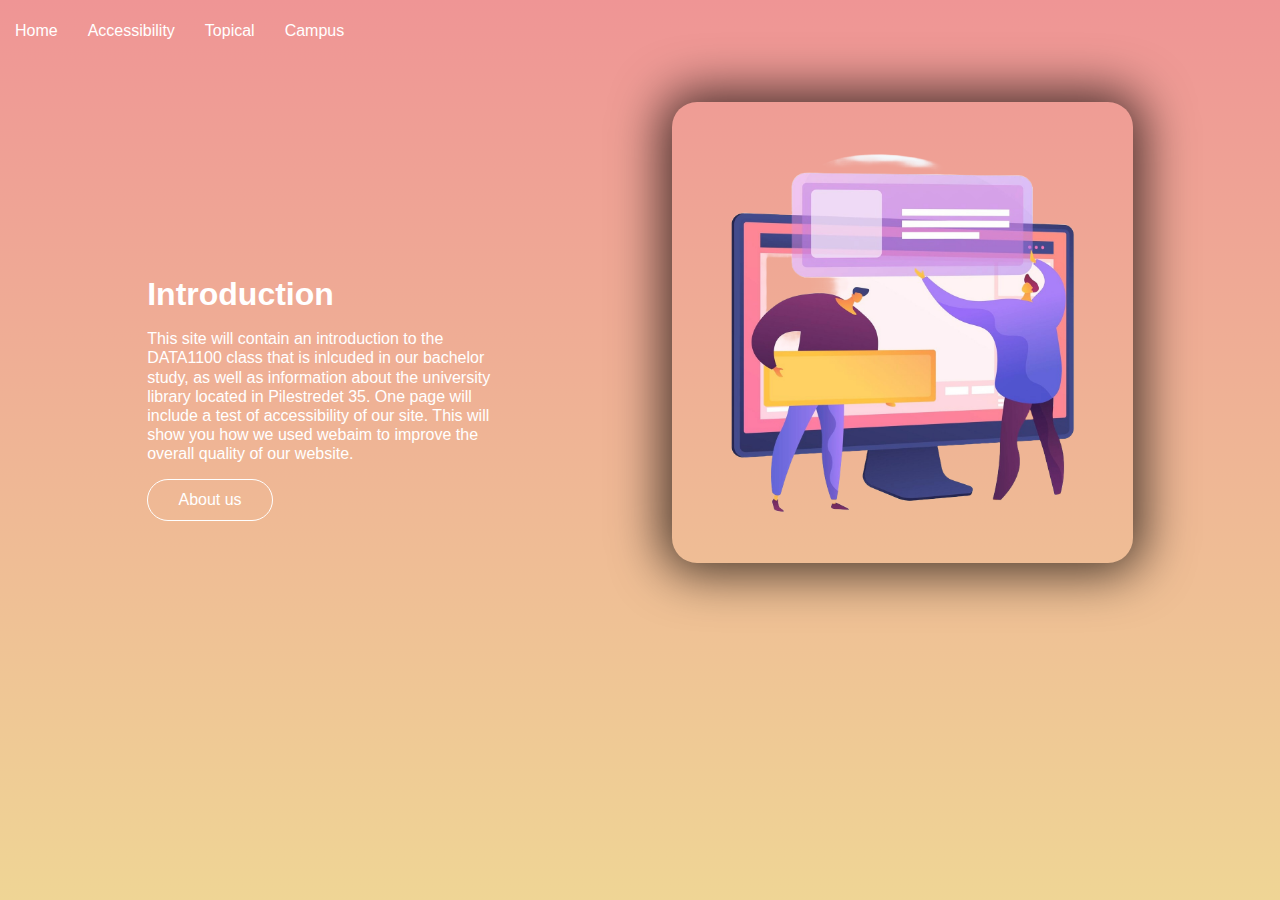
<file: exam-final/index.html>
<!DOCTYPE html>
<html lang="en">
<head>
    <meta charset="UTF-8"><!--Sets the charachter set to the default UTF-8-->
    <meta name="viewport" content="width=device-width, initial-scale=1.0"><!--The area where the content can be seen, by default sets the width to the device width and the zoom to 1. -->
    <link rel="stylesheet" href="style/style.css" type="text/css"><!--Links the html to css-->
    <link rel="stylesheet" href="https://fonts.googleapis.com/css2?family=Material+Symbols+Sharp:opsz,wght,FILL,GRAD@20..48,100..700,0..1,-50..200" /> <!--link to google symbols, used for menu symbol in top right corner that appears when page shrinks-->

    <title>Introduction</title>
</head>
<body>
    <div class="container"> <!--Container used on each page apart from accessibility page that stores each pages content-->
        <div class="Header"> <!--Header that stores navigation menu/bar-->
            <nav><!--nav element used to make the navigation bar on the top of our page-->
                <ul class="navigation-list"><!--unordered list to make a list of the topics in teh nav bar-->
                    <!--each list element is a link to another page-->
                    <li><a class="nav-link" href="index.html">Home</a></li> 
                    <li><a class="nav-link" href="secondary/accessibility.html">Accessibility</a></li>
                    <li><a class="nav-link" href="secondary/topical.html">Topical</a></li>
                    <li><a class="nav-link" href="secondary/campus.html">Campus</a></li>
                </ul>
                
            </nav>
            <div class="dropdown-menu"> <!--dropdown menu that replaces navigation bar over ^ with a dropdown menu when screen shrinks-->
                <button class="dropdown-button">Menu</button>
                <div class="dropdown-links">
                    <a href="index.html">Home</a>
                    <a href="secondary/accessibility.html">Accessibility</a>
                    <a href="secondary/topical.html">Topical</a>
                    <a href="secondary/campus.html">Campus</a>
                </div>
            </div>
            
            
        </div>
        <div class="content-box1"> <!--Content box 1 that stores left side of page-->
            <div class="intro-content">
                <h1 class="intro-header">Introduction</h1>
                <p class="intro-text">
                    This site will contain an introduction to the DATA1100 class that is inlcuded in our bachelor study, as well as information about the university library 
                    located in Pilestredet 35. One page will include a test of accessibility of our site. This will show you how we used webaim to improve the overall quality of our website. 
                </p>
                <div class="button">About us</div>
            </div>
            
        </div>
        <div class="content-box2"><!--Content box 2 that stores right side of page-->
            <img src="images/intro.png" alt="Photo: vectorjuice" class="intro-image"/> <!--Alternate text that shows image source--><!--https://www.freepik.com/free-vector/website-interface-development-planning-devops-team-flat-characters-working-ui-ux-content-design-computer-software-creation-web-development_12083105.htm#query=website%20introduction&position=0&from_view=search&track=ais&uuid=03e8c60c-3204-43dd-8f77-2a5dcf0f899b-->
        </div>
      </div>
</body>
</html>
</file>
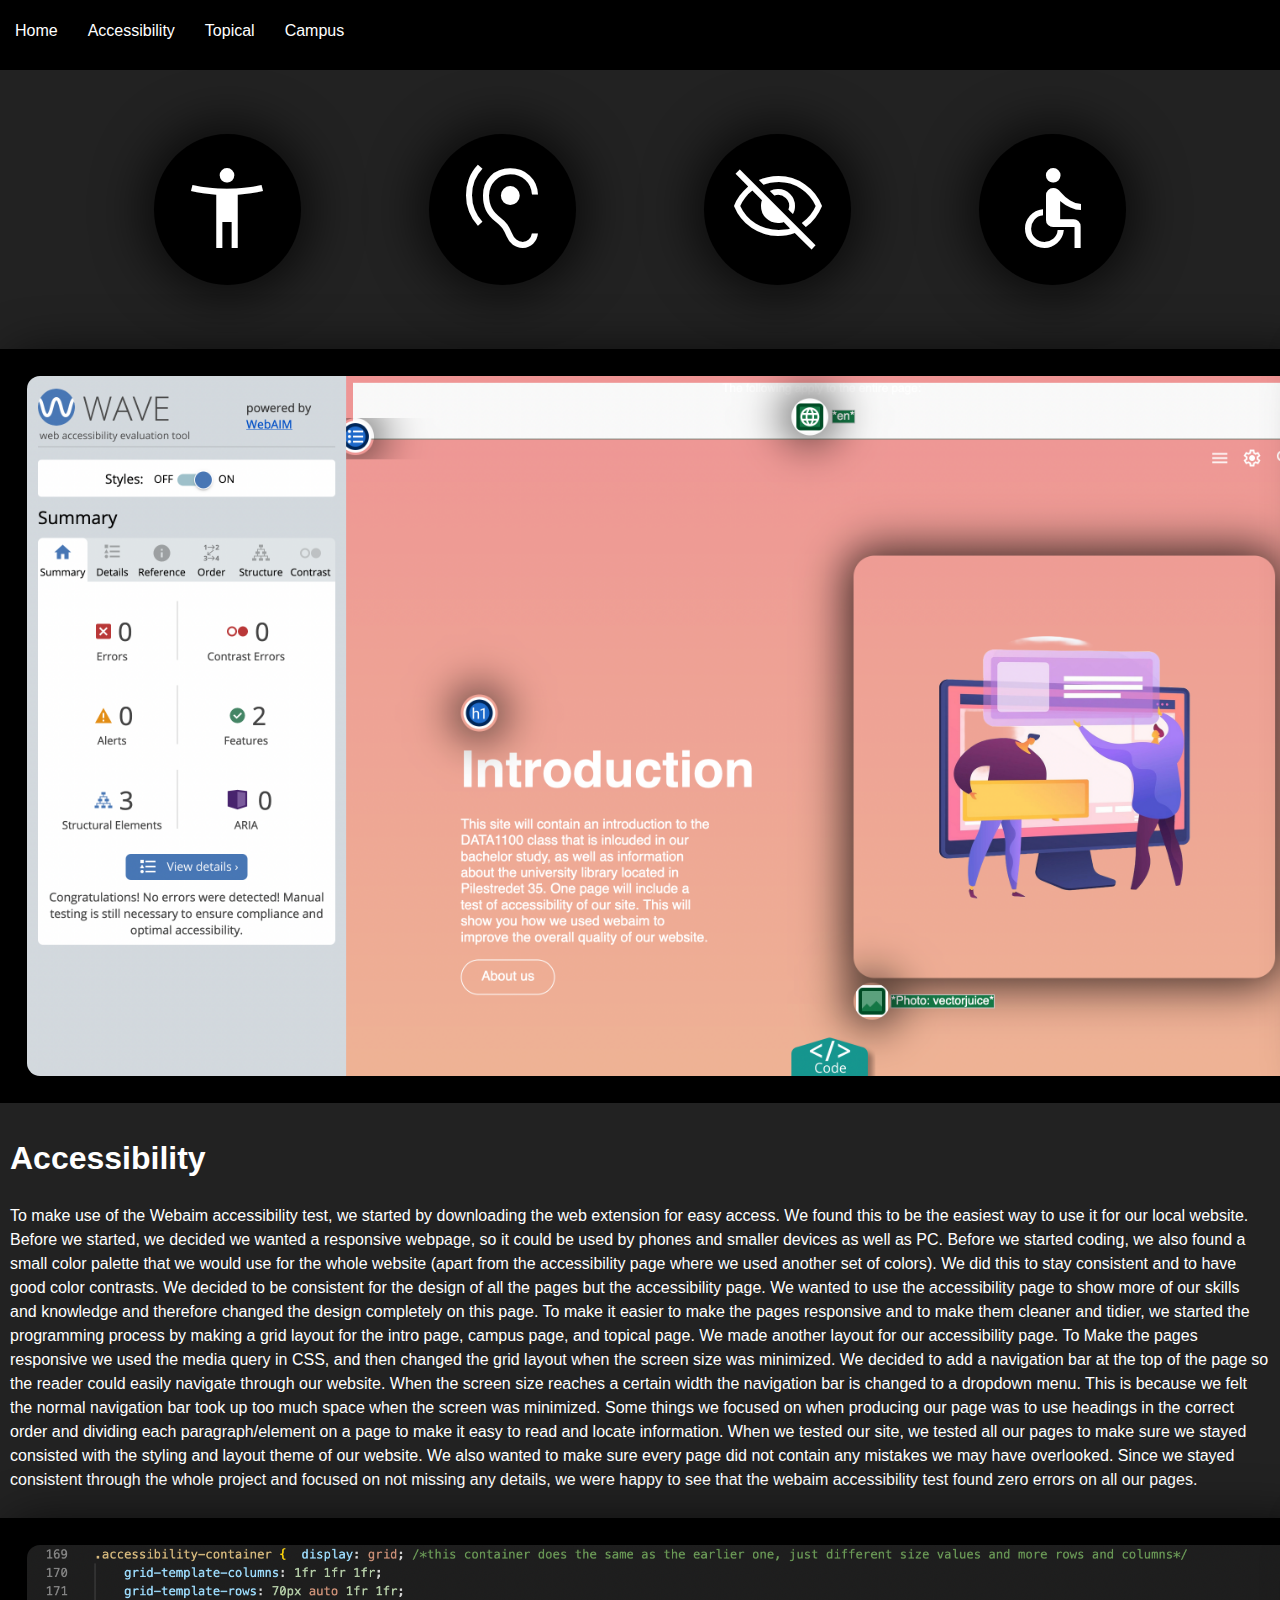
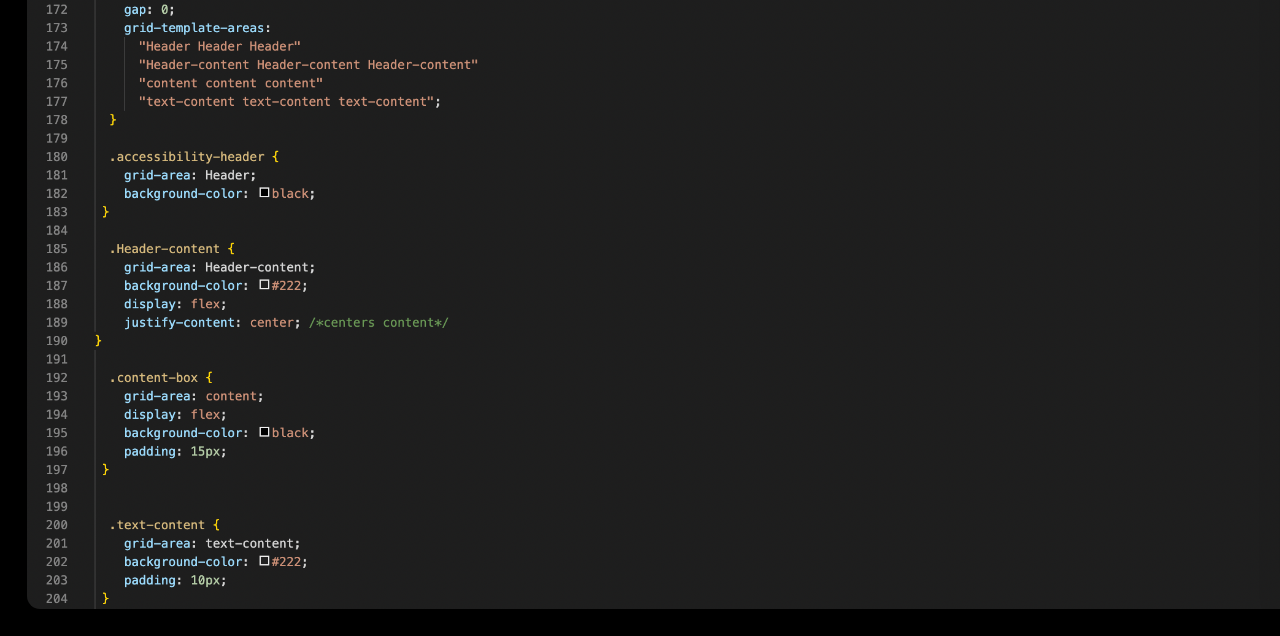
<file: exam-final/secondary/accessibility.html>
<!DOCTYPE html>
<html lang="en">
<head>
    <meta charset="UTF-8">
    <meta name="viewport" content="width=device-width, initial-scale=1.0">
    <link rel="stylesheet" href="../style/style.css" type="text/css">
    <link rel="stylesheet" href="https://fonts.googleapis.com/css2?family=Material+Symbols+Outlined:opsz,wght,FILL,GRAD@20..48,100..700,0..1,-50..200" /><!--Link to google symbols used in the HEader-content class-->    
    <title>Accessibility</title>
</head>
<body>
    <div class="accessibility-container"> <!--Container that stores all content on this page-->
        <div class="accessibility-header"> <!--Header that stores navigation menu/bar-->
            <nav><!--nav element used to make the navigation bar on the top of our page-->
                <ul class="navigation-list"><!--unordered list to make a list of the topics in teh nav bar-->
                    <li><a class="nav-link" href="../index.html">Home</a></li>
                    <li><a class="nav-link" href="accessibility.html">Accessibility</a></li>
                    <li><a class="nav-link" href="topical.html">Topical</a></li>
                    <li><a class="nav-link" href="campus.html">Campus</a></li>
                </ul>
                
            </nav>
            <div class="dropdown-menu">
                <button class="dropdown-button">Menu</button>
                <div class="dropdown-links">
                    <a href="../index.html">Home</a>
                    <a href="accessibility.html">Accessibility</a>
                    <a href="topical.html">Topical</a>
                    <a href="campus.html">Campus</a>
                </div>
            </div>
            
        </div>
        <div class="Header-content"> <!--container for header content, stores icons for accessibility (decoration)-->
            <!--Google icons, https://fonts.google.com/icons-->
            <div class="accessibility-icon">
                <span class="material-symbols-outlined">accessibility_new</span> <!--From googles symbols page, class shows what type of symbol (outlined), text shows what symbol is used -->
            </div>
            <div class="accessibility-icon">
                <span class="material-symbols-outlined">hearing</span>
            </div>
            <div class="accessibility-icon">
                <span class="material-symbols-outlined">visibility_off</span>
            </div>
            <div class="accessibility-icon">
                <span class="material-symbols-outlined">accessible</span>
            </div>
        </div>
        <div class="content-box">
            <img src="../images/webaim1.png" alt="Photo: Screenshot1" class="accessibility-image"/> <!--Image, alt: alternate text for Photo, shows source-->
            <img src="../images/webaim2.png" alt="Photo: Screenshot2" class="accessibility-image"/>
            <img src="../images/webaim3.png" alt="Photo: Screenshot3" class="accessibility-image"/>
        </div>
        
        <div class="text-content">  
            <h1>Accessibility</h1>
            <p>
                To make use of the Webaim accessibility test, we started by downloading the web extension for easy access. We found this to be the easiest way to use it for our local website. Before we started,
                 we decided we wanted a responsive webpage, so it could be used by phones and smaller devices as well as PC. Before we started coding, we also found a small color palette that we would use for 
                the whole website (apart from the accessibility page where we used another set of colors). We did this to stay consistent and to have good color contrasts. We decided to be consistent for the design 
                of all the pages but the accessibility page.  We wanted to use the accessibility page to show more of our skills and knowledge and therefore changed the design completely on this page. To make it easier 
                to make the pages responsive and to make them cleaner and tidier, we started the programming process by making a grid layout for the intro page, campus page, and topical page. We made another layout 
                for our accessibility page. To Make the pages responsive we used the media query in CSS, and then changed the grid layout when the screen size was minimized. We decided to add a navigation bar at the 
                top of the page so the reader could easily navigate through our website. When the screen size reaches a certain width the navigation bar is changed to a dropdown menu. This is because we felt the normal 
                navigation bar took up too much space when the screen was minimized. Some things we focused on when producing our page was to use headings in the correct order and dividing each paragraph/element on a 
                page to make it easy to read and locate information. When we tested our site, we tested all our pages to make sure we stayed consisted with the styling and layout theme of our website. We also wanted 
                to make sure every page did not contain any mistakes we may have overlooked. Since we stayed consistent through the whole project and focused on not missing any details, we were happy to see that the 
                webaim accessibility test found zero errors on all our pages. 
            </p>
        </div>
        <div class="code-image">
            <img src="../images/accessibility-container.jpg">
            <img src="../images/container.png">
            <img src="../images/media-query.png">
        </div>
      </div>
</body>
</html>
</file>
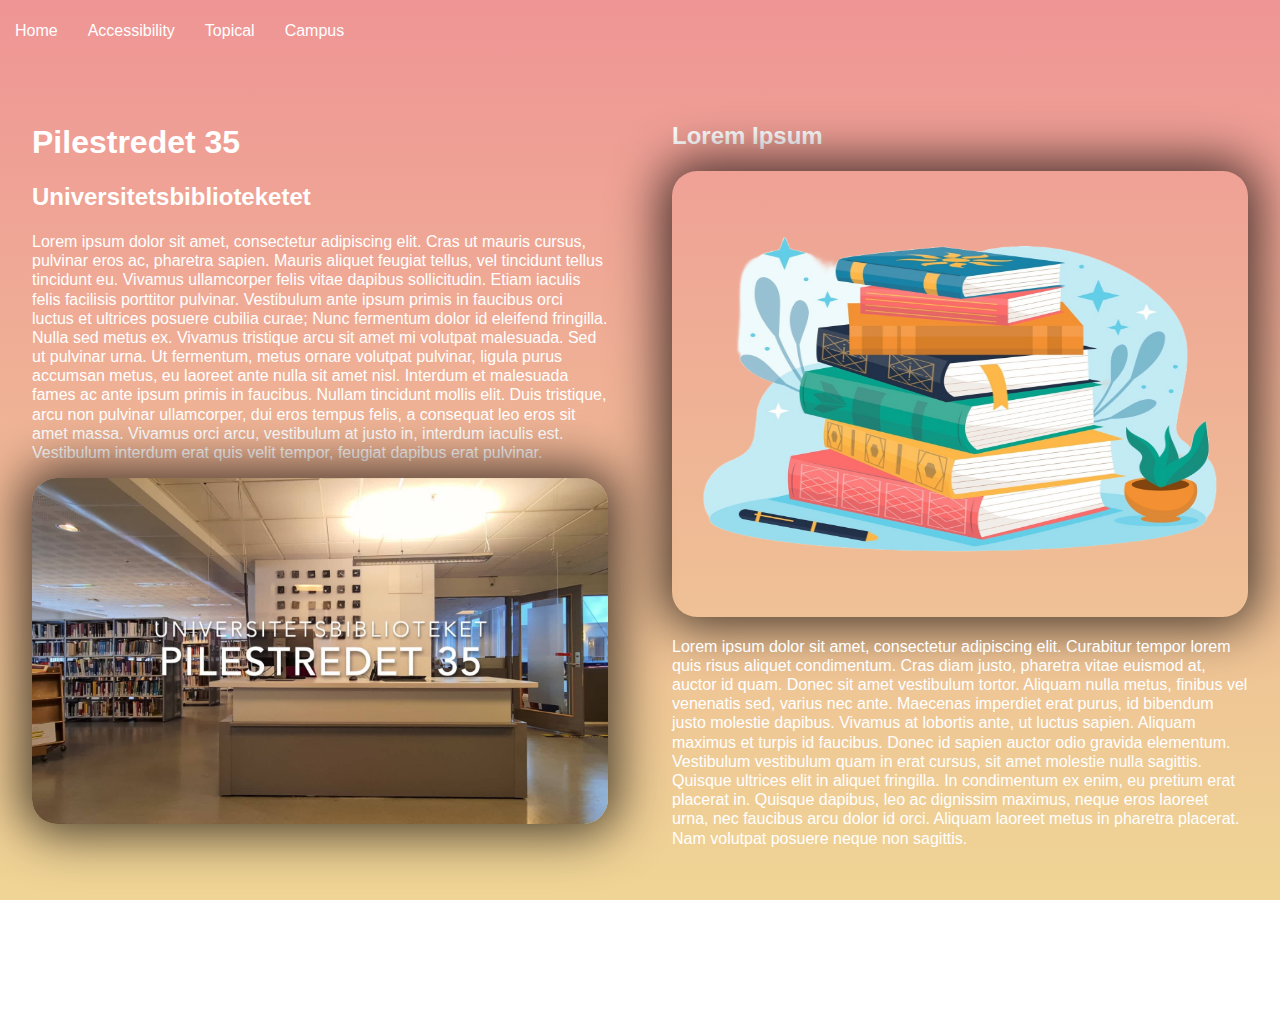
<file: exam-final/secondary/campus.html>
<!DOCTYPE html>
<html lang="en">
<head>
    <meta charset="UTF-8">
    <meta name="viewport" content="width=device-width, initial-scale=1.0">
    <link rel="stylesheet" href="../style/style.css" type="text/css">
    <title>Campus</title>
</head>
<body>
    <div class="container">
        <div class="Header">
            <nav><!--nav element used to make the navigation bar on the top of our page-->
                <ul class="navigation-list"><!--unordered list to make a list of the topics in teh nav bar-->
                    <li><a class="nav-link" href="../index.html">Home</a></li>
                    <li><a class="nav-link" href="accessibility.html">Accessibility</a></li>
                    <li><a class="nav-link" href="topical.html">Topical</a></li>
                    <li><a class="nav-link" href="campus.html">Campus</a></li>
                </ul>
                
            </nav>
            <div class="dropdown-menu">
                <button class="dropdown-button">Menu</button>
                <div class="dropdown-links">
                    <a href="../index.html">Home</a>
                    <a href="accessibility.html">Accessibility</a>
                    <a href="topical.html">Topical</a>
                    <a href="campus.html">Campus</a>
                </div>
            </div>

        </div>
        
        <div class="content-box1">
            <h1>Pilestredet 35</h1>
            <h2>Universitetsbiblioteketet</h2>
        <p class="paragraph-text">
            Lorem ipsum dolor sit amet, consectetur adipiscing elit. Cras ut mauris cursus, pulvinar eros ac, pharetra sapien. Mauris aliquet feugiat tellus, 
            vel tincidunt tellus tincidunt eu. Vivamus ullamcorper felis vitae dapibus sollicitudin. Etiam iaculis felis facilisis porttitor pulvinar. Vestibulum 
            ante ipsum primis in faucibus orci luctus et ultrices posuere cubilia curae; Nunc fermentum dolor id eleifend fringilla. Nulla sed metus ex. Vivamus 
            tristique arcu sit amet mi volutpat malesuada. Sed ut pulvinar urna. Ut fermentum, metus ornare volutpat pulvinar, ligula purus accumsan metus, eu 
            laoreet ante nulla sit amet nisl. Interdum et malesuada fames ac ante ipsum primis in faucibus. Nullam tincidunt mollis elit. Duis tristique, arcu 
            non pulvinar ullamcorper, dui eros tempus felis, a consequat leo eros sit amet massa. Vivamus orci arcu, vestibulum at justo in, interdum iaculis est. 
            Vestibulum interdum erat quis velit tempor, feugiat dapibus erat pulvinar. 
        </p>
        <img src="../images/library2.jpg" alt="Photo: OsloMet" />
        <!--https://film.oslomet.no/universitetsbiblioteket-p35-->
        </div>
        <div class="content-box2">

            <h2>Lorem Ipsum</h2>
            <img src="../images/library.png" alt="Photo: freepik" class="library" />
        <!--https://www.freepik.com/free-vector/hand-drawn-flat-design-stack-books-illustration_24307396.htm#query=library&position=14&from_view=search&track=sph&uuid=b30efccd-de00-4eb1-a452-725cb98500fb-->
        <p>
            Lorem ipsum dolor sit amet, consectetur adipiscing elit. Curabitur tempor lorem quis risus aliquet condimentum. Cras diam justo, pharetra vitae euismod 
            at, auctor id quam. Donec sit amet vestibulum tortor. Aliquam nulla metus, finibus vel venenatis sed, varius nec ante. Maecenas imperdiet erat purus, 
            id bibendum justo molestie dapibus. Vivamus at lobortis ante, ut luctus sapien. Aliquam maximus et turpis id faucibus. Donec id sapien auctor odio gravida
            elementum. Vestibulum vestibulum quam in erat cursus, sit amet molestie nulla sagittis. Quisque ultrices elit in aliquet fringilla. In condimentum ex enim, 
            eu pretium erat placerat in. Quisque dapibus, leo ac dignissim maximus, neque eros laoreet urna, nec faucibus arcu dolor id orci. Aliquam laoreet metus in 
            pharetra placerat. Nam volutpat posuere neque non sagittis. 
        </p>
        
        </div>
    </div>
    
</body>
</html>
</file>
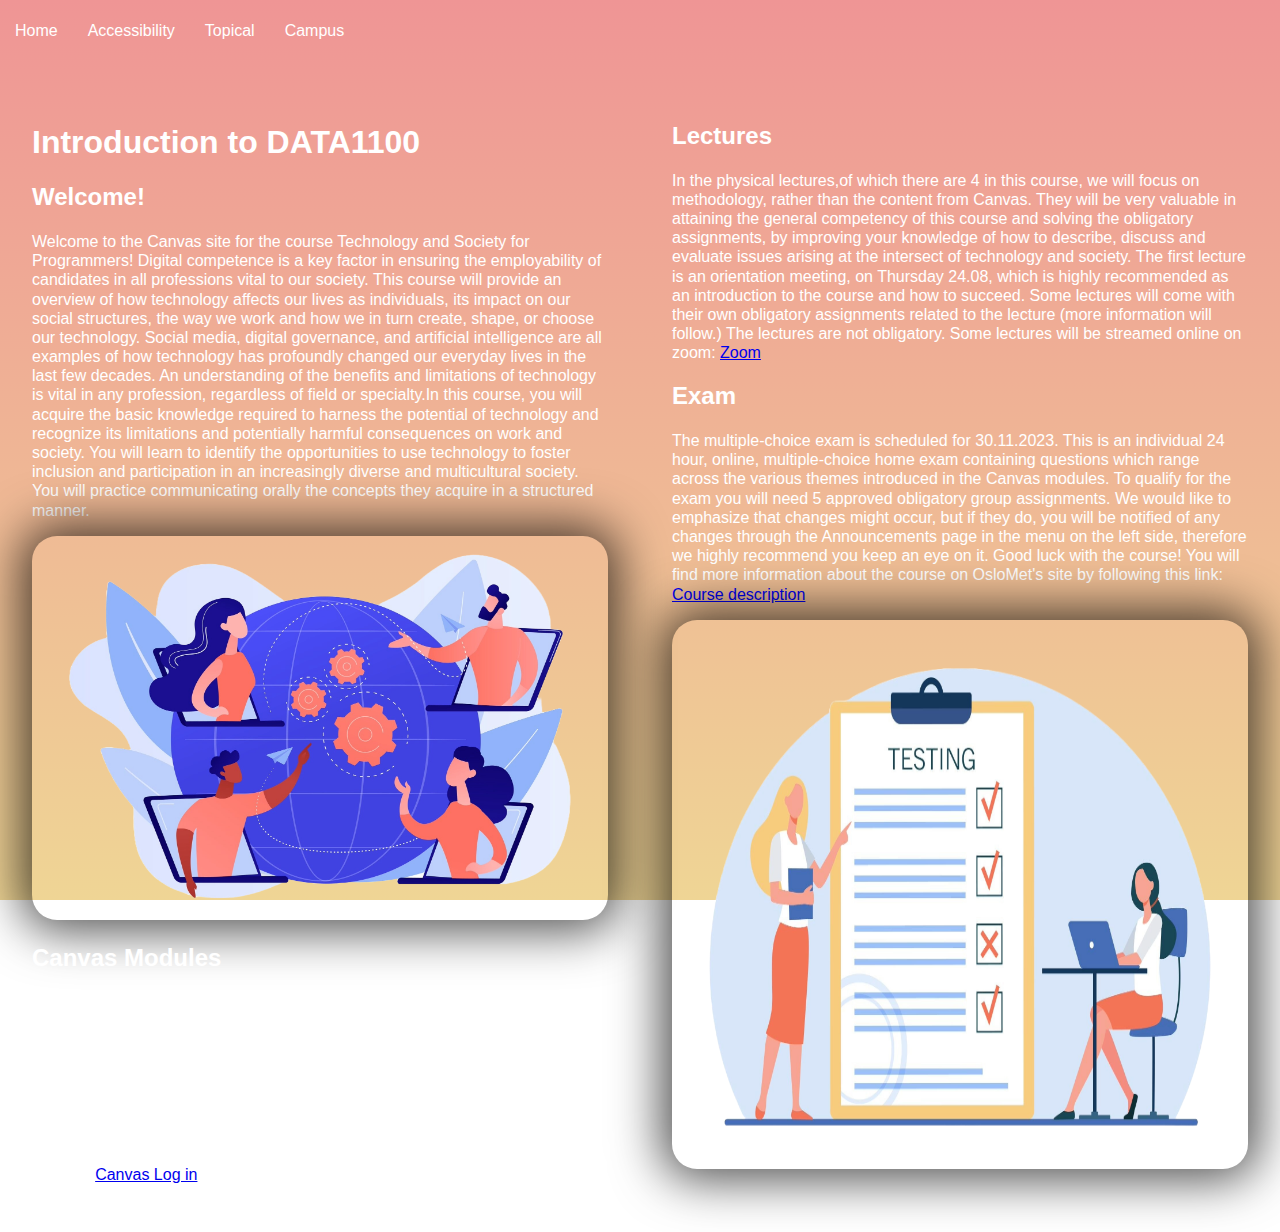
<file: exam-final/secondary/topical.html>
<!DOCTYPE html>
<html lang="en">
<head>
    <meta charset="UTF-8">
    <meta name="viewport" content="width=device-width, initial-scale=1.0">
    <link rel="stylesheet" href="../style/style.css" type="text/css">
    <title>Topical</title>
</head>
<body>
    <div class="container">
        <div class="Header">
            <nav><!--nav element used to make the navigation bar on the top of our page-->
                <ul class="navigation-list"><!--unordered list to make a list of the topics in teh nav bar-->
                    <li><a class="nav-link" href="../index.html">Home</a></li>
                    <li><a class="nav-link" href="accessibility.html">Accessibility</a></li>
                    <li><a class="nav-link" href="topical.html">Topical</a></li>
                    <li><a class="nav-link" href="campus.html">Campus</a></li>
                </ul>
                
            </nav>
            <div class="dropdown-menu">
                <button class="dropdown-button">Menu</button>
                <div class="dropdown-links">
                    <a href="../index.html">Home</a>
                    <a href="accessibility.html">Accessibility</a>
                    <a href="topical.html">Topical</a>
                    <a href="campus.html">Campus</a>
                </div>
            </div>
            
        </div>
        <div class="content-box1">
            <h1>Introduction to DATA1100</h1>
            <h2>Welcome!</h2>
            <p>
                Welcome to the Canvas site for the course Technology and Society for Programmers! Digital competence is a key factor in ensuring the employability of 
                candidates in all professions vital to our society. This course will provide an overview of how technology affects our lives as individuals, its impact 
                on our social structures, the way we work and how we in turn create, shape, or choose our technology. Social media, digital governance, and artificial 
                intelligence are all examples of how technology has profoundly changed our everyday lives in the last few decades. An understanding of the benefits and 
                limitations of technology is vital in any profession, regardless of field or specialty.In this course, you will acquire the basic knowledge required to 
                harness the potential of technology and recognize its limitations and potentially harmful consequences on work and society. You will learn to identify 
                the opportunities to use technology to foster inclusion and participation in an increasingly diverse and multicultural society. You will practice 
                communicating orally the concepts they acquire in a structured manner.
            </p>
            <img src="../images/technology.png" alt="Photo: vectorjuice"/>
            <!--https://www.freepik.com/free-vector/colleagues-business-meeting-company-internet-webcast-online-meetup-join-meetup-group-meetup-website-service-best-communication-here-concept-pinkish-coral-bluevector-isolated-illustration_11663353.htm#page=3&query=technology%20society&position=3&from_view=search&track=ais&uuid=0cb6db39-ce07-4a3c-b789-0e4fff18ce2e-->
            <h2>Canvas Modules</h2>
            <p>
                The modules in Canvas make up the main part of what you need to learn in this course. One module is published at the beginning of each week and contain 
                mini-lectures, text and assignments that replace the conventional format of weekly auditorium lectures. Each module has an introduction video followed 
                by videos that explore different aspects of the module’s theme. To turn on the captions, click CC on the menu line. Some videos will present concepts 
                and theoretical perspectives and others will present cases - such as an example of how a specific technology is being used in a profession. The modules
                will be published weekly (one each week), and there are eight modules in total (0-7). Canvas: <a href="https://idp.feide.no/simplesaml/module.php/feide/login?org=oslomet.no&AuthState=_177fd5769c510125e09e34bd1439288530b773b962%3Ahttps%3A%2F%2Fidp.feide.no%2Fsimplesaml%2Fsaml2%2Fidp%2FSSOService.php%3Fspentityid%3Dhttp%253A%252F%252Foslomet.instructure.com%252Fsaml2%26cookieTime%3D1699203855" target="_blank">Canvas Log in</a>
            </p>
        </div>
        <div class="content-box2">
            <h2>Lectures</h2>
            <p>
                In the physical lectures,of which there are 4 in this course, we will focus on methodology, rather than the content from Canvas. They will be very valuable 
                in attaining the general competency of this course and solving the obligatory assignments, by improving your knowledge of how to describe, discuss and 
                evaluate issues arising at the intersect of technology and society. The first lecture is an orientation meeting, on Thursday 24.08, which is highly 
                recommended as an introduction to the course and how to succeed. Some lectures will come with their own obligatory assignments related to the lecture 
                (more information will follow.) The lectures are not obligatory. Some lectures will be streamed online on zoom: <a href="https://zoom.us/" target="_blank">Zoom</a>
            </p>
            <h2>Exam</h2>
            <p>
                The multiple-choice exam is scheduled for 30.11.2023. This is an individual 24 hour, online, multiple-choice home exam containing questions which range 
                across the various themes introduced in the Canvas modules. To qualify for the exam you will need 5 approved obligatory group assignments. We would like to 
                emphasize that changes might occur, but if they do, you will be notified of any changes through the Announcements page in the menu on the left side, 
                therefore we highly recommend you keep an eye on it. Good luck with the course! You will find more information about the course on OsloMet's site by 
                following this link: <a href="https://student.oslomet.no/en/studier/-/studieinfo/emne/DATA1100/2022/H%C3%98ST" target="_blank">Course description</a>
            </p>
            <img src="../images/exam.png" alt="Photo: pch.vector" class="exam" />
            <!--https://www.freepik.com/free-vector/female-student-passing-exam-checking-answers_12291003.htm#query=exam&position=45&from_view=search&track=sph&uuid=52ba7f8a-2581-44a7-b94f-932af248e943-->
        </div>
    </div>
    
</body>
</html>
</file>
<file: exam-final/style/style.css>
/*Color palette: https://colorhunt.co/palette/ef9595efb495efd595ebef95*/

body {
    background-image:linear-gradient(#EF9595, #EFD595); /*sets background to a gradient from #EF9595 to #EFD595 (top left to bottom right)*/
    background-attachment: fixed; /*Background image doesnt scroll with page*/
    color: white;
    height: 100%;
    font-family: Avantgarde, TeX Gyre Adventor, URW Gothic L, sans-serif;
    line-height: 1.2; /*creates space between each line*/
    margin: 0; 
}

.container {  display: grid; /*creates grid layout, content displayed in grid-boxes*/
    grid-template-columns: 50% 50%;/*sets column width to 50% for each column*/
    grid-template-rows: 70px 1fr; /*sets first row width to 70 px, and the second to take up the 
    remaining space*/
    gap: 0; /*0 gap between each row and column*/
    grid-template-areas: /*specifies each area in the grid, header takes up one row and columns, 
    contentbox-1 and 2 takes up 1 row together and 1 column each*/
      "Header Header"
      "content-box1 content-box2";
  }
  
  .Header { grid-area: Header;} /*gives Header class the "Header" area in the grid*/
   
  .content-box1 { 
    grid-area: content-box1; 
    padding: 5%; /*creates between this element and content inside*/
}
  
  .content-box2 { 
    grid-area: content-box2; 
    padding: 5%;
}

.dropdown-button {
    display: none;
}

/*used for responsive web-page, does something when screen is less than 480px*/
@media (max-width: 480px) {
    .dropdown-button {
        display: block; /*displays the dropdown button*/
    }

    .navigation-list {
        visibility: hidden; /*hides navigation list when the screen is less than 480px*/
    }
    /*When width is 480px, the navigation list is replaced with a dropdown menu*/

    nav {
        border-bottom: 2px solid white;
    }

}

@media (max-width: 880px) { /*When the screen is 880px or less the font size for the span elements inside the accessibility class is 250%*/
    .accessibility-icon span{
        font-size: 250%; 
    }
}

@media (min-width: 881px){ /*When the screen is more than 880px the font size for the span elements inside the accessibility class is 600%*/
    .accessibility-icon span{
        font-size: 600%;
    }
}

/*media used to make responsive page, does something when the page is less than 880px*/
@media (max-width: 880px) {

    .container { 
        display: block;
        margin-top: 20px;
    }
    .content-box {
        flex-direction: column; /*direction of the flex display is column. displays the elements under each other*/
      
      }
    .code-image {
        flex-direction: column; /*direction of the flex display is column*/
    }  
    .code-image img {
        box-sizing: border-box; /*border box includes padding and border in the images total width and height*/
        width: 95%;
    }  
    
    .accessibility-image {
        box-sizing: border-box; /*border box includes padding and border in the images total width and height*/
        width: 95%;
    }  
}

  .nav-link{
    display: block; /*displayed as a block element, takes up the whole pages width*/
    color: white;
    padding: 15px; /*creates space between the content inside an element(text in this case) and the elements edge. Esentially used to make nav topics bigger in this case.*/
    text-decoration: none; /*Removes the default */
}

li {
    float: left; /*Positions the list elements to the left of its container*/
}    

li:hover { /*does something when you hover the list items*/
    border-bottom-color: white;
    border-bottom-style: solid;
    border-bottom-width: 3px;
}
    

ul {
    list-style: none; /*Gives list items no style, used here to remove the default circle style*/
    overflow: hidden; /*Used to control the content thats to big for our navigator, 'hidden' clips the overflow away */
    padding: 0; /*Removes spacing between the nav element and the list*/
}

nav {
    position: absolute; /*positions relative to nearest parent*/
    left: 0; 
    top: -10px;
    width: 100%;
}

.icons {
    float: right; /*positions icons to the right*/
    color: white;
    padding-right: 10px; /*creates space on the right of the icons*/
}


.intro-image{
    width: 80%;
}

.intro-content {
    margin-top:10%;
    padding: 20%;
}

.button {
    border-width: 1px;
    border-color: white;
    border-style: solid;
    border-radius: 50px; /*rounds each corner of the element*/
    width: 30%;
    height: 20px;
    text-align: center; /*aligns text in the center of element*/
    padding: 10px;
}

.button:hover { /*does something when you hover the button class*/
    background-color: #EFD595;
}

.intro-header {
    margin: 0;
}

img {
    width: 100%;
    box-shadow:0px 0px 50px 10px rgba(0, 0, 0, 0.70) ; /*horizontal offset, vertical offset, blur radius, spread radius, then the color with a 0.70 opacity*/
    border-radius: 25px;
}

.library {
    height: 50%;
}

.exam {
    height: 50%;
}

.accessibility-container {  display: grid; /*this container does the same as the earlier one, just different size values and more rows and columns*/
    grid-template-columns: 1fr 1fr 1fr;
    grid-template-rows: 70px auto auto auto 1fr;
    gap: 0;
    grid-template-areas:
      "Header Header Header"
      "Header-content Header-content Header-content"
      "content content content"
      "text-content text-content text-content"
      "code-image code-image code-image";
  }
  
  .accessibility-header { 
    grid-area: Header;
    background-color: black;
 }
  
  .Header-content { 
    grid-area: Header-content;
    background-color: #222;
    display: flex; 
    justify-content: center; /*centers content*/
}
  
  .content-box { 
    grid-area: content;
    display: flex;
    background-color: black;
    padding: 5px;
 }
  
  
  .text-content { 
    grid-area: text-content;
    background-color: #222;
    padding: 10px;
    line-height: 1.5;
 }

 .code-image {
    grid-area: code-image;
    background-color: black;
    display: flex;
    padding: 5px;
 }

 .code-image img {
    margin: 10px;
    border-width: 2px;
    border-style: solid;
    border-color: transparent;  
    transition: .3s;
    padding: 10px;
 }

 .code-image img:hover {
    border-color: white;
    transform: scale(1.02);  
 }


.content-box img {
    margin: 10px;
    border-width: 2px;
    border-style: solid;
    border-color: transparent;    
    padding: 10px;
    transition: .3s; /*animation duration*/
  }

  .content-box img:hover {
    border-color: white;
    transform: scale(1.01); /*animation that increases size of image by 1.02*/
  }

.accessibility-icon {
    border-radius: 50%; /*shapes this div as a circle*/
    text-align: center;
    margin: 5%;
    padding: 2%;
    background-color: black;
    box-shadow:0px 0px 50px 10px rgba(0, 0, 0, 0.70) ; /*horizontal offset, vertical offset, blur radius, spread radius, then the color with a 0.70 opacity*/
   
}

.dropdown-menu{
    position: relative;
    display: inline-block; /*displays the dropdown links under each other*/
}

.dropdown-links {
    position: absolute; /*positioned relative to the dropdown-menu class*/
    display: none; /*links are hidden until you hover the dropdown button*/
    background-color: white;
    padding: 20%;
    border-radius: 15px;
}

.dropdown-links a {
    text-decoration: none;
    color: black;
}


.dropdown-menu:hover .dropdown-links {
    display: block; /*displays dropdown links when you hover dropdown menu*/
  }

  .dropdown-links a:hover {
    font-weight: bold;
    text-decoration: underline;
    /*when link is hovered, it gets thicker and underlined*/
}

.dropdown-button {
    background-color: white;
    color: black;
    border: none;
    padding: 5px;
    margin: 5px;
    border-radius: 10px;
    font-size: 1.2rem; /*sets font size to 1.2 times the default font size*/

}
</file>
